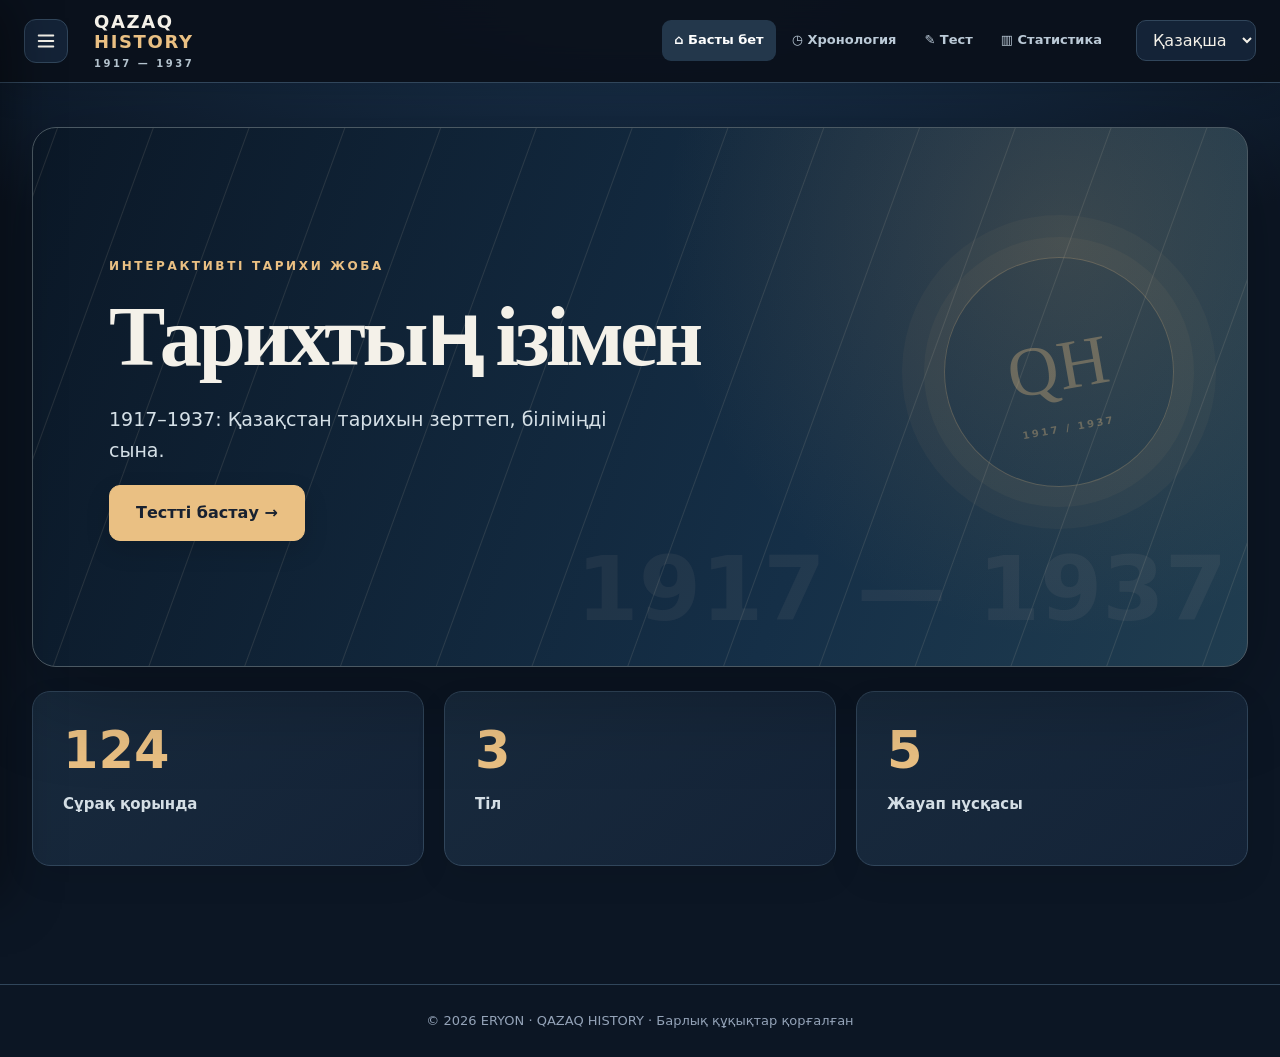
<file: index.html>
<!doctype html><html lang="kk"><head><meta charset="utf-8"><meta name="viewport" content="width=device-width,initial-scale=1,maximum-scale=5,user-scalable=yes"><meta name="theme-color" content="#0c1624"><meta name="description" content="QAZAQ HISTORY — interactive history of Kazakhstan, 1917–1937. Timeline and secure quiz in three languages."><title>QAZAQ HISTORY · Quiz</title><link rel="stylesheet" href="styles.css"></head><body>
<header class="top"><button class="hamburger" id="openMenu" aria-label="Open menu" aria-controls="sidebar" aria-expanded="false"><svg width="22" height="22" viewBox="0 0 24 24" fill="none" stroke="currentColor" stroke-width="2" stroke-linecap="round"><path d="M4 6h16M4 12h16M4 18h16"/></svg></button><div class="brand">QAZAQ <span>HISTORY</span><small>1917 — 1937</small></div><nav class="desktop-nav" aria-label="Main navigation"><button data-page="home" id="deskHome"></button><button data-page="timeline" id="deskTimeline"></button><button data-page="quiz" id="deskQuiz"></button><button data-page="stats" id="deskStats"></button></nav><div class="top-right"><select class="lang" id="language" aria-label="Language"><option value="kk">Қазақша</option><option value="ru">Русский</option><option value="en">English</option></select></div></header>
<div class="menu-backdrop" id="shade"></div><aside class="sidebar" id="sidebar" aria-hidden="true"><div class="sidebar-head"><strong class="brand">QAZAQ <span>HISTORY</span></strong><button class="close" id="closeMenu" aria-label="Close menu">×</button></div><button class="navbtn active" data-page="home" id="navHome"></button><button class="navbtn" data-page="timeline" id="navTimeline"></button><button class="navbtn" data-page="quiz" id="navQuiz"></button><button class="navbtn" data-page="stats" id="navStats"></button></aside>
<main class="layout" id="main">
<section class="page active" id="home"><div class="hero"><div class="hero-ornament" aria-hidden="true">QH<span>1917 / 1937</span></div><div class="hero-content"><div class="eyebrow" id="heroEyebrow"></div><h1 id="heroTitle"></h1><p class="lead" id="heroDesc"></p><button class="cta" id="heroStart"></button></div></div><div class="cards"><div class="card"><div class="number">124</div><h3 id="card1"></h3></div><div class="card"><div class="number">3</div><h3 id="card2"></h3></div><div class="card"><div class="number">5</div><h3 id="card3"></h3></div></div></section>
<section class="page" id="timeline"><span class="eyebrow">1917–1937 / ARCHIVE</span><h1 id="timelineTitle"></h1><p class="timeline-intro" id="timelineIntro"></p><div class="timeline" id="timelineItems"></div></section>
<section class="page" id="quiz"><div id="intro" class="quiz-box card"><span class="eyebrow" id="introLabel"></span><h1 id="introTitle"></h1><p id="introDesc"></p><label for="username" id="nameLabel"></label><input class="field" id="username" maxlength="40" autocomplete="nickname"><button class="cta" id="start"></button><p id="nameError" class="warning hidden"></p></div>
<div id="quizPanel" class="quiz-box card hidden"><div class="flex"><span class="eyebrow" id="period"></span><strong id="counter"></strong></div><div class="bar"><span id="bar"></span></div><h2 id="question"></h2><p class="hint" id="multiHint"></p><div class="options" id="options"></div><p id="warning" class="warning hidden"></p><div class="flex actions"><button class="secondary" id="prev"></button><button class="cta" id="next"></button></div></div>
<div id="finish" class="quiz-box card hidden"><span class="eyebrow" id="finishLabel"></span><h1 id="finishTitle"></h1><p id="greeting"></p><div class="result" id="score"></div><p id="saveStatus"></p><button class="secondary" id="reviewBtn"></button><button class="cta" id="homeBtn"></button><div id="review" class="hidden"></div></div></section>
<section class="page" id="stats"><h1 id="statsTitle"></h1><div class="card"><p id="statsNote"></p><div class="stats-grid"><div class="card"><div class="muted" id="participantsLabel"></div><div class="number" id="participants">0</div></div><div class="card"><div class="muted" id="averageLabel"></div><div class="number" id="average">0</div></div><div class="card"><div class="muted" id="perfectLabel"></div><div class="number" id="perfect">0</div></div></div></div></section>
</main><footer class="footer">© 2026 ERYON · QAZAQ HISTORY · <span id="rights"></span></footer>

<script defer src="app.js"></script></body></html>
</file>
<file: styles.css>
:root{color-scheme:dark;--bg:#0b111c;--surface:#141f30;--surface2:#1b2a3d;--ink:#f4f1e9;--muted:#aab8c9;--line:#344459;--accent:#e4b875;--accent2:#f8d7a1;--radius:18px}*{box-sizing:border-box}html{width:100%;scroll-behavior:smooth}body{margin:0;min-width:320px;background:var(--bg);color:var(--ink);font:16px/1.6 system-ui,-apple-system,'Segoe UI',sans-serif}button,input,select{font:inherit}button{cursor:pointer}button:focus-visible,input:focus-visible,select:focus-visible,summary:focus-visible{outline:3px solid var(--accent);outline-offset:3px}button:disabled{cursor:not-allowed;opacity:.45}a{color:inherit}.top{position:sticky;top:0;z-index:15;display:grid;grid-template-columns:48px 1fr auto;align-items:center;gap:14px;padding:12px max(20px,calc((100% - 1180px)/2));background:rgba(11,17,28,.96);border-bottom:1px solid var(--line);backdrop-filter:blur(18px)}.brand{font-size:17px;font-weight:850;letter-spacing:.09em;white-space:nowrap}.brand span,.tag{color:var(--accent)}.hamburger,.close{width:44px;height:44px;display:grid;place-items:center;padding:0;border:1px solid var(--line);border-radius:12px;background:var(--surface);color:var(--ink)}.hamburger svg{display:block}.top-right{display:flex;justify-content:flex-end}.lang{min-width:118px;max-width:100%;padding:9px 12px;background:var(--surface);border:1px solid var(--line);border-radius:10px;color:var(--ink)}.menu-backdrop{position:fixed;inset:0;z-index:18;background:#03060bd1;opacity:0;visibility:hidden;transition:opacity .2s,visibility .2s}.menu-backdrop.open{opacity:1;visibility:visible}.sidebar{position:fixed;z-index:19;inset:0 auto 0 0;width:min(330px,90%);padding:26px 20px;background:var(--bg);border-right:1px solid var(--line);transform:translateX(-102%);transition:transform .24s ease;box-shadow:15px 0 50px #0006}.sidebar.open{transform:translateX(0)}.sidebar-head{display:flex;justify-content:space-between;align-items:center;gap:10px;margin-bottom:30px}.navbtn{display:flex;width:100%;padding:15px 18px;margin:8px 0;border:1px solid transparent;border-radius:12px;background:transparent;color:var(--muted);text-align:left}.navbtn:hover,.navbtn.active{border-color:var(--line);background:var(--surface2);color:var(--ink)}.layout{width:min(100% - 40px,1120px);margin:0 auto;padding:32px 0 84px}.page{display:none}.page.active{display:block}.hero{position:relative;isolation:isolate;display:flex;align-items:center;min-height:440px;overflow:hidden;padding:clamp(28px,6vw,76px);border:1px solid var(--line);border-radius:24px;background:linear-gradient(90deg,#0b111cf5 5%,#102036d8 70%,#1020368c),url('https://images.unsplash.com/photo-1461360228754-6e81c478b882?auto=format&fit=crop&w=1600&q=80') center/cover}.hero:after{content:'1917 — 1937';position:absolute;z-index:-1;right:18px;bottom:10px;font-weight:900;font-size:clamp(35px,7vw,95px);color:#ffffff14;white-space:nowrap}.hero-content{max-width:680px}.eyebrow{display:inline-block;color:var(--accent);font-size:12px;font-weight:850;letter-spacing:.16em;text-transform:uppercase}h1{margin:12px 0 20px;font-size:clamp(34px,5.7vw,65px);line-height:1.12;letter-spacing:-.035em}h2{font-size:clamp(25px,3.6vw,38px);line-height:1.2;margin:12px 0 22px}h3{font-size:19px;line-height:1.35;margin:10px 0}p{color:var(--muted);margin:10px 0 20px}.lead{max-width:590px;font-size:clamp(16px,2vw,19px)}.cta,.secondary{min-height:46px;padding:12px 20px;border-radius:11px;font-weight:750}.cta{border:1px solid var(--accent);background:var(--accent);color:#182130}.cta:hover{background:var(--accent2)}.secondary{border:1px solid #536479;background:var(--surface2);color:var(--ink)}.cards{display:grid;grid-template-columns:repeat(3,minmax(0,1fr));gap:16px;margin:18px 0}.card{min-width:0;padding:clamp(20px,3vw,28px);border:1px solid var(--line);border-radius:var(--radius);background:var(--surface);box-shadow:0 12px 32px #00000015}.card .number,.number{color:var(--accent);font-size:36px;font-weight:850}.section-heading{margin-top:46px}.timeline{position:relative;margin:24px 0 0;padding-left:29px}.timeline:before{content:'';position:absolute;left:10px;top:16px;bottom:16px;width:2px;background:#586475}.event{position:relative;margin-bottom:15px;border:1px solid var(--line);border-radius:16px;background:var(--surface);transition:border-color .2s}.event:before{content:'';position:absolute;left:-26px;top:26px;width:11px;height:11px;border-radius:50%;background:var(--accent);box-shadow:0 0 0 4px var(--bg)}.event[open]{border-color:#887454}.event summary{display:flex;align-items:center;gap:18px;padding:20px 22px;list-style:none;cursor:pointer}.event summary::-webkit-details-marker{display:none}.year{min-width:100px;color:var(--accent);font-size:18px;font-weight:850}.event-name{flex:1;font-weight:700}.plus{display:grid;place-items:center;width:28px;height:28px;flex-shrink:0;border-radius:50%;background:#29364a;color:var(--accent);font-size:20px;line-height:1;transition:transform .2s}.event[open] .plus{transform:rotate(45deg)}.event-content{padding:0 22px 22px;border-top:1px solid var(--line)}.event-content p{margin:18px 0 0}.quiz-box{width:min(100%,780px);margin:12px auto}.field{display:block;width:100%;margin:10px 0 22px;padding:13px 15px;border:1px solid #6c7c90;border-radius:10px;background:var(--bg);color:var(--ink)}label{display:block;color:var(--ink);font-weight:650}.options{display:grid;gap:10px;margin:24px 0}.option{display:flex;align-items:center;gap:13px;width:100%;padding:15px;border:1px solid #46566c;border-radius:12px;background:var(--surface2);color:var(--ink);text-align:left;overflow-wrap:anywhere}.option:hover{border-color:var(--accent)}.option.selected{border-color:var(--accent);background:#4a4131}.option>span:first-child{flex:0 0 24px;font-size:21px;color:var(--accent)}.bar{height:7px;overflow:hidden;margin:16px 0 25px;border-radius:20px;background:#324153}.bar span{display:block;height:100%;background:var(--accent);transition:width .2s}.flex{display:flex;justify-content:space-between;align-items:center;gap:12px}.actions{margin-top:20px}.result{font-size:clamp(48px,8vw,76px);font-weight:850;color:var(--accent)}.muted,.hint{color:var(--muted)}.hint,.small{font-size:13px}.hidden{display:none!important}.warning{color:#ffbf90}.footer{padding:26px 18px;border-top:1px solid var(--line);text-align:center;color:#94a3b8;font-size:13px}.review-card{margin-top:14px}.review-card p{overflow-wrap:anywhere}.stats-grid{display:grid;grid-template-columns:repeat(2,minmax(0,1fr));gap:14px}.stats-grid .card{background:var(--surface2)}@media(max-width:700px){.layout{width:calc(100% - 28px);padding:18px 0 54px}.top{grid-template-columns:44px minmax(0,1fr) auto;gap:8px;padding:10px 14px}.brand{font-size:clamp(12px,3.3vw,16px);letter-spacing:.02em}.lang{min-width:0;width:103px;font-size:13px;padding:9px 5px}.hero{min-height:370px;border-radius:18px;padding:28px 22px}.cards{grid-template-columns:1fr}.event summary{gap:9px;padding:16px 13px}.event-content{padding:0 14px 18px}.year{min-width:75px;font-size:15px}.event-name{font-size:14px}.card{padding:20px}.stats-grid{grid-template-columns:1fr}.actions{flex-wrap:wrap}.actions button{flex:1}.quiz-box{margin:8px auto}}@media(prefers-reduced-motion:reduce){*,*:before,*:after{scroll-behavior:auto!important;transition:none!important}}

/* QAZAQ HISTORY 3.0 — responsive editorial design */
:root{--bg:#0c1624;--surface:#142337;--surface2:#1a3045;--line:#31465b;--accent:#eac083;--accent2:#ffe0ae;--muted:#b5c5d1}
body{background:radial-gradient(ellipse 85% 35% at 50% 0%,#1b3551 0%,transparent 80%),var(--bg);-webkit-font-smoothing:antialiased}
.top{grid-template-columns:48px minmax(150px,1fr) auto auto;gap:22px;min-height:82px;padding-inline:max(24px,calc((100% - 1300px)/2));box-shadow:0 8px 32px #0002}
.brand{display:flex;flex-direction:column;line-height:1.12;font-size:18px}.brand span{display:inline}.brand small{margin-top:6px;font-size:10px;letter-spacing:.25em;color:#b4c3ce;font-weight:650}
.desktop-nav{display:flex;align-items:center;gap:4px}.desktop-nav button{white-space:nowrap;border:0;border-radius:9px;background:transparent;color:#bbcad7;padding:10px 12px;font-size:13px;font-weight:650}.desktop-nav button:hover,.desktop-nav button.active{background:#23374b;color:#fff}
.layout{width:min(100% - 64px,1240px);padding:44px 0 100px}.hero{min-height:540px;background:radial-gradient(circle at 85% 20%,#bd935c33,transparent 36%),linear-gradient(110deg,#0b1827 0%,#152f47 65%,#203d50 100%);border-color:#4b5963;box-shadow:0 28px 90px #0004}.hero:before{content:'';position:absolute;inset:0;opacity:.12;background:repeating-linear-gradient(110deg,transparent 0 22px,#e6d5b8 23px,transparent 24px 90px);pointer-events:none}.hero:after{content:'1917 — 1937';font-size:clamp(40px,7vw,110px);right:20px;bottom:4px;color:#e8d7b810;z-index:-1}.hero-content{position:relative;z-index:2}.hero h1{font-family:Georgia,'Times New Roman',serif;letter-spacing:-.04em;font-weight:700;font-size:clamp(49px,6.6vw,91px);max-width:760px}.hero .lead{max-width:550px;color:#d5e0e7}.hero-ornament{position:absolute;right:6%;top:24%;width:230px;height:230px;border:1px solid #eac08340;border-radius:50%;display:flex;align-items:center;justify-content:center;flex-direction:column;font-family:Georgia,serif;font-size:70px;color:#eac08355;transform:rotate(-10deg);box-shadow:0 0 0 20px #eac0830a,0 0 0 42px #eac08309}.hero-ornament span{font:600 10px system-ui;letter-spacing:.25em}.eyebrow{letter-spacing:.22em}.cta{padding:14px 26px;box-shadow:0 9px 24px #0002}.cards{gap:20px;margin-top:24px}.cards>.card{min-height:175px;background:linear-gradient(140deg,#182a3d,#142337);padding:30px}.cards .number{font-size:51px;line-height:1.15}.cards h3{color:#d4dee5;font-weight:600;font-size:15px;margin-top:14px}.page>h1{font-family:Georgia,'Times New Roman',serif;font-weight:700}.timeline-intro{font-size:17px;max-width:710px}.timeline{max-width:1040px;margin-top:34px}.event{background:linear-gradient(135deg,#17283c,#142235)}.event summary{padding:23px 27px}.event-content{padding:0 27px 26px}.event-content p{max-width:850px;line-height:1.8}.quiz-box{max-width:850px;padding:clamp(25px,5vw,54px)}.quiz-box h1{font-family:Georgia,'Times New Roman',serif}.option{min-height:63px;transition:background .15s,border-color .15s}.option:focus-visible{outline-offset:1px}.stats-grid{grid-template-columns:repeat(3,minmax(0,1fr));margin-top:20px}.stats-grid .card{min-height:140px}.stats-grid .number{margin-top:15px}.footer{padding-bottom:max(26px,env(safe-area-inset-bottom))}
@media(max-width:1050px){.top{grid-template-columns:48px minmax(130px,1fr) auto;gap:12px}.desktop-nav{display:none}.hero-ornament{right:2%;opacity:.45}.layout{width:min(100% - 40px,1100px)}}
@media(max-width:700px){body{font-size:15px}.top{grid-template-columns:44px minmax(0,1fr) auto;min-height:68px;padding:10px max(14px,env(safe-area-inset-right)) 10px max(14px,env(safe-area-inset-left))}.brand{font-size:clamp(12px,3.4vw,16px)}.brand small{font-size:8px;margin-top:3px}.layout{width:calc(100% - 28px);padding:18px 0 64px}.hero{min-height:450px;padding:34px 25px;align-items:flex-start}.hero h1{font-size:clamp(44px,11vw,70px);margin:24px 0}.hero .lead{font-size:16px}.hero-ornament{width:150px;height:150px;font-size:42px;top:auto;bottom:24px;right:4%;opacity:.25}.hero-ornament span{font-size:7px}.cards{gap:12px;margin-top:14px}.cards>.card{min-height:unset;padding:22px 24px}.cards .number{font-size:38px}.cards h3{margin-top:6px}.event summary{padding:18px 15px}.event-content{padding:0 15px 20px}.event-content p{font-size:14px}.quiz-box{padding:24px 18px}.option{min-height:58px}.stats-grid{grid-template-columns:1fr}.stats-grid .card{min-height:105px}.page>h1{font-size:clamp(35px,9vw,48px)}}
@media(max-width:370px){.top{gap:6px}.brand{font-size:12px}.lang{width:92px;font-size:12px}.hero{padding:25px 20px}.hero h1{font-size:43px}.event summary{gap:8px}.year{min-width:69px}.event-name{font-size:13px}}
</file>
